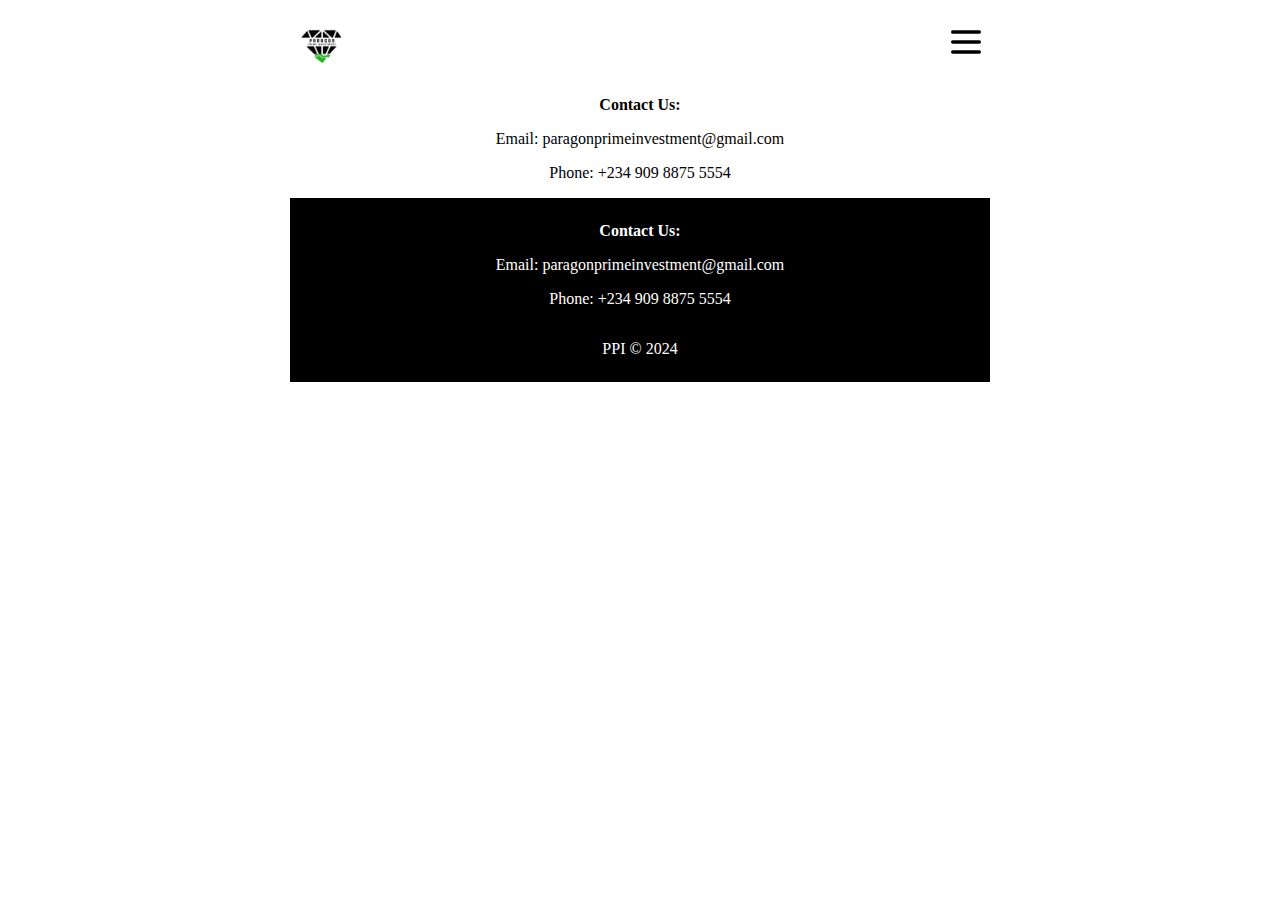
<file: pages/contact.html>
<!DOCTYPE html>
<html lang="en">

<head>
    <meta charset="UTF-8">
    <meta name="viewport" content="width=device-width, initial-scale=1.0">
    <link rel="stylesheet" href="../styles/contact.css">
    <link rel="stylesheet" href="../styles/index.css">
    <title>Contact</title>
</head>

<body>
    <nav class="navbar">
        <img style="width: 4rem;" src='../img/IMG-20240321-WA0002.jpg' alt="/" />
        <div class="dropdown">
            <img class="dropbtn" style="width: 2.5rem;padding-right: 4px;" src="../img/menu-svgrepo-com.svg" alt="/">
            <div class="dropdown-content">
                <a href="../pages/home.html">Home</a>
                <a href="../pages/home.html#about">About</a>
                <a href="../pages/contact.html">Contact</a>
                <a href="../pages/dashboard.html">Dashboard</a>
            </div>
        </div>
    </nav>
    <div>
        <div>
            <p style="font-weight: bold;">Contact Us:</p>
            <p>Email: paragonprimeinvestment@gmail.com</p>
            <p>Phone: +234 909 8875 5554</p>
        </div>
    </div>
    <footer class="footer">
        <div>
            <p style="font-weight: bold;">Contact Us:</p>
            <p>Email: paragonprimeinvestment@gmail.com</p>
            <p>Phone: +234 909 8875 5554</p>
        </div>
        <p>PPI &copy; 2024</p>
    </footer>
</body>

</html>
</file>
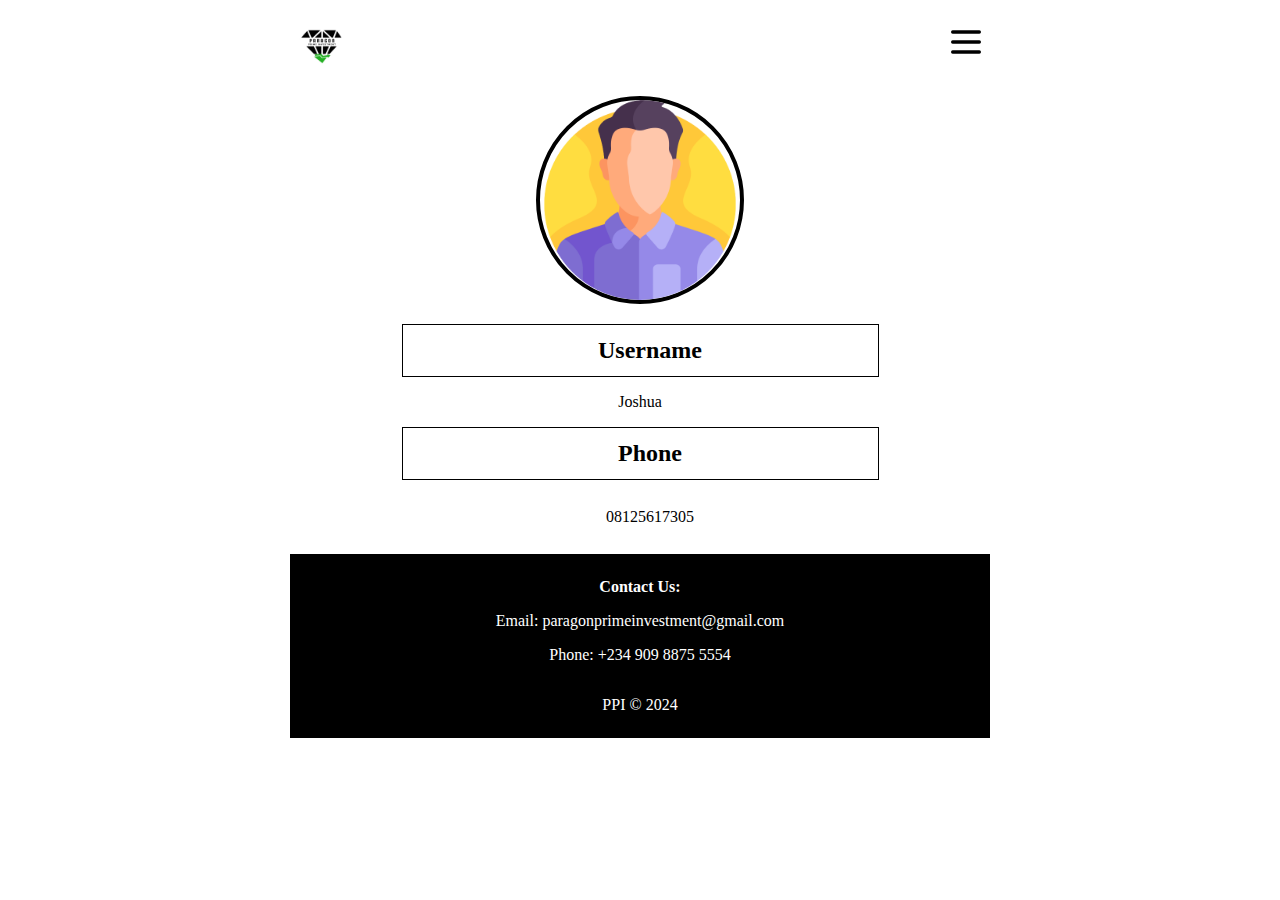
<file: pages/dashboard.html>
<!DOCTYPE html>
<html lang="en">

<head>
    <meta charset="UTF-8">
    <meta name="viewport" content="width=device-width, initial-scale=1.0">
    <link rel="stylesheet" href="../styles/dashboard.css">
    <link rel="stylesheet" href="../styles/index.css">
    <title>Dashboard</title>
</head>

<body>
    <nav class="navbar">
        <img style="width: 4rem;" src='../img/IMG-20240321-WA0002.jpg' alt="/" />
        <div class="dropdown">
            <img class="dropbtn" style="width: 2.5rem;padding-right: 4px;" src="../img/menu-svgrepo-com.svg" alt="/">
            <div class="dropdown-content">
                <a href="../pages/home.html">Home</a>
                <a href="../pages/home.html#about">About</a>
                <a href="../pages/contact.html">Contact</a>
                <a href="../pages/dashboard.html">Dashboard</a>
            </div>
        </div>
    </nav>
    <div>
        <div>
            <div class="image">
                <img src='../img/man.png' alt="/" />
            </div>
            <div>
                <p class="heading">
                    Username
                </p>
                <p className="name">
                    Joshua
                </p>
                <p class="heading">Phone</p>
                <p class="phone">08125617305</p>
            </div>
        </div>
    </div>
    <footer class="footer">
        <div>
            <p style="font-weight: bold;">Contact Us:</p>
            <p>Email: paragonprimeinvestment@gmail.com</p>
            <p>Phone: +234 909 8875 5554</p>
        </div>
        <p>PPI &copy; 2024</p>
    </footer>
</body>

</html>
</file>
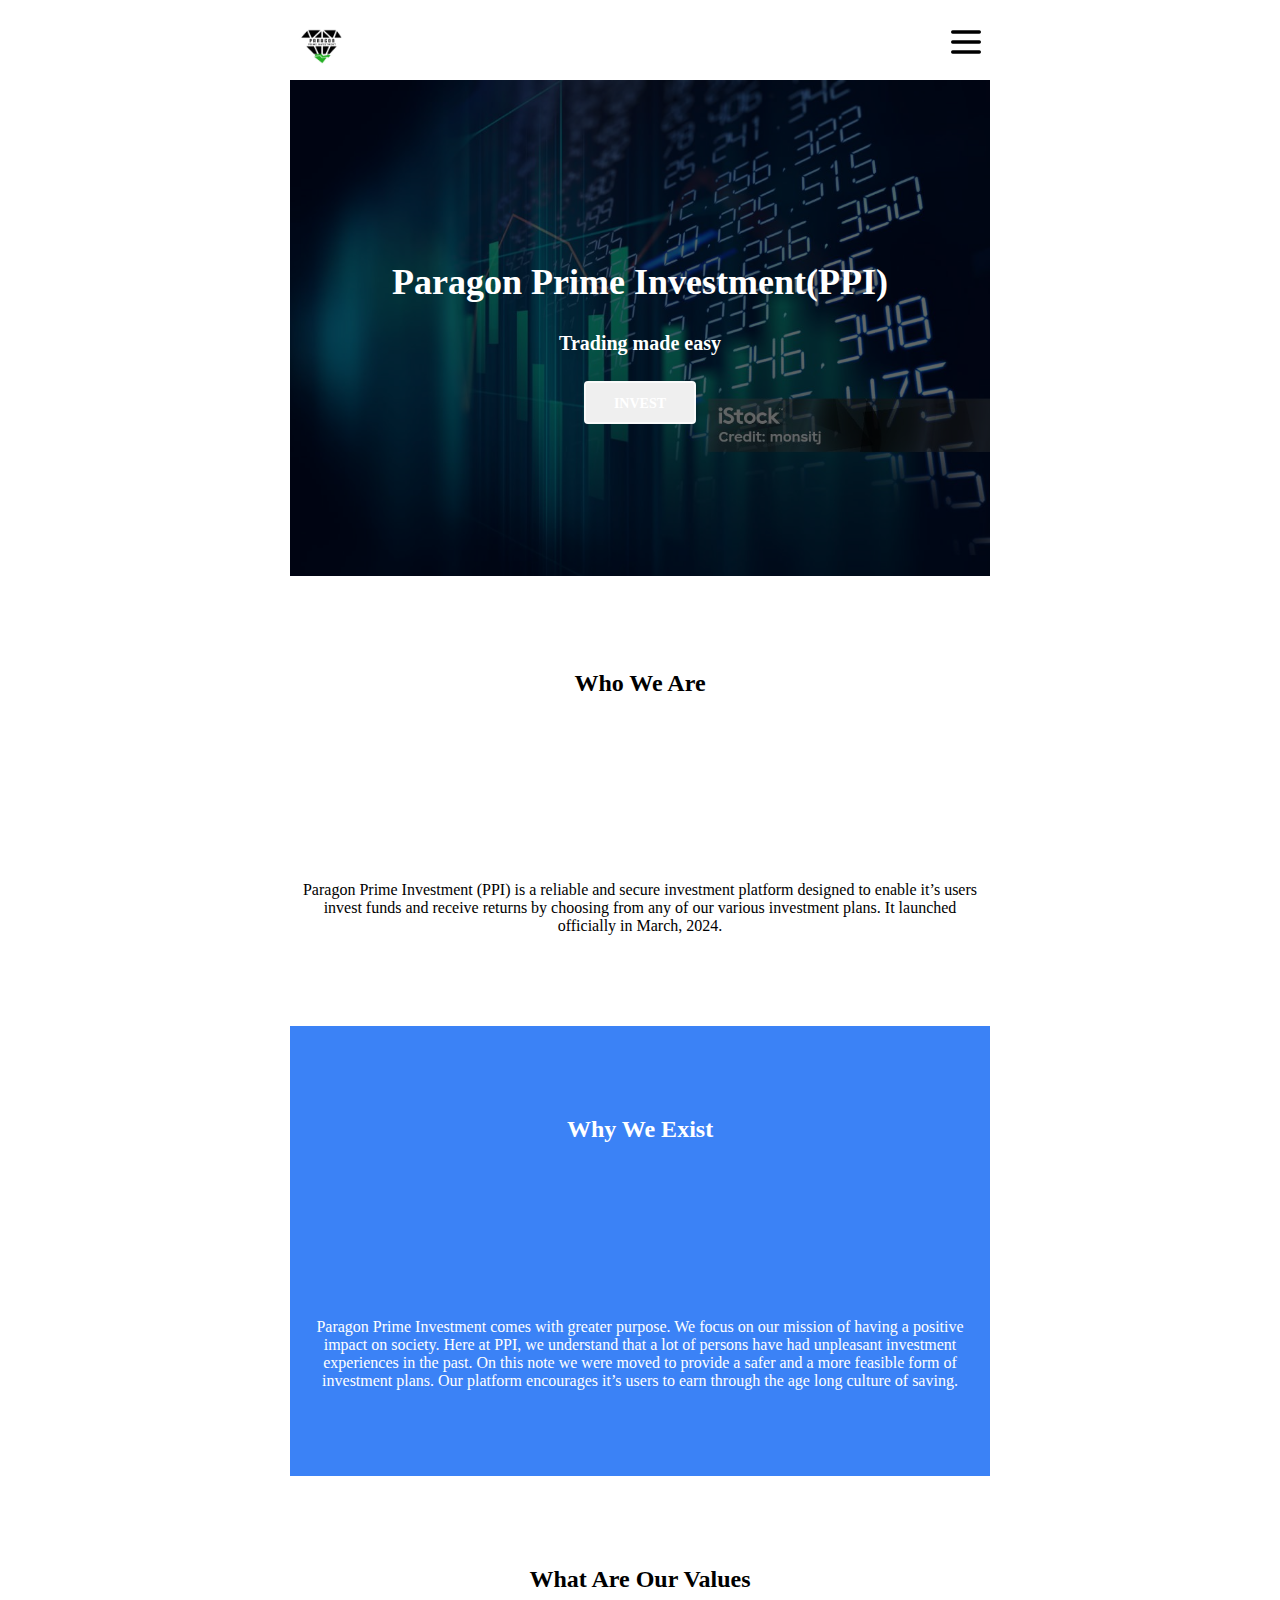
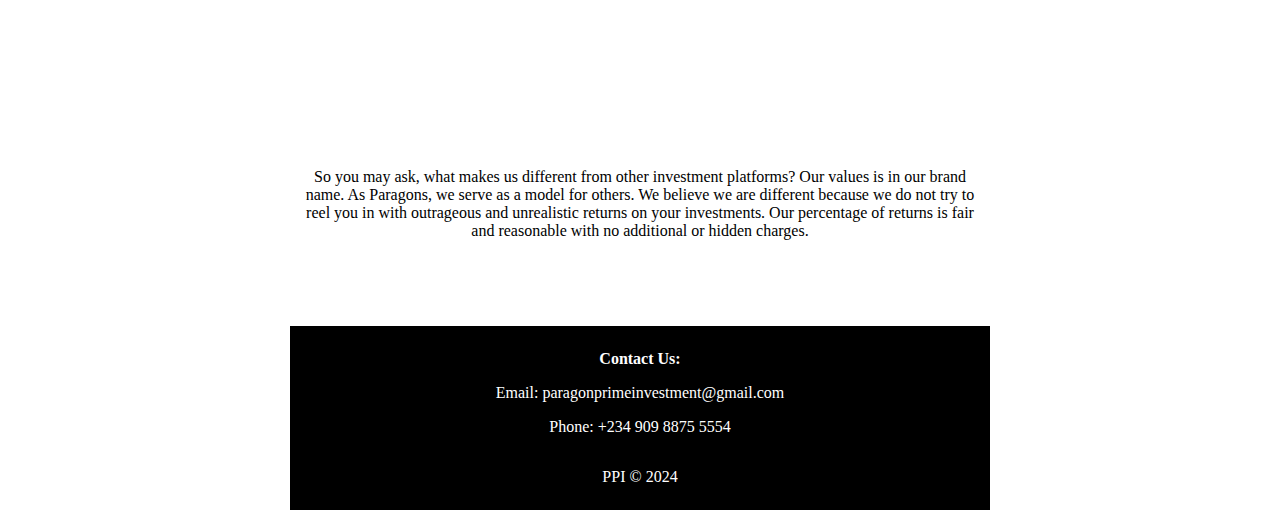
<file: pages/home.html>
<!DOCTYPE html>
<html lang="en">

<head>
    <meta charset="UTF-8">
    <meta name="viewport" content="width=device-width, initial-scale=1.0">
    <link rel="stylesheet" href="../styles/home.css">
    <link rel="stylesheet" href="../styles/index.css">
    <title>Home</title>
</head>

<body>
    <nav class="navbar">
        <img style="width: 4rem;" src='../img/IMG-20240321-WA0002.jpg' alt="/" />
        <div class="dropdown">
            <img class="dropbtn" style="width: 2.5rem;padding-right: 4px;" src="../img/menu-svgrepo-com.svg" alt="/">
            <div class="dropdown-content">
                <a href="../pages/home.html">Home</a>
                <a href="#about">About</a>
                <a href="../pages/contact.html">Contact</a>
                <a href="../pages/dashboard.html">Dashboard</a>
            </div>
        </div>
    </nav>
    <div class="home">
        <div class="home-landing"
            style="background-image: url('../img/istockphoto-1163843544-1024x1024.jpg'); height: 400px;">
            <div class="home-landing-fixed" style="background-color:rgba(0, 0, 0, 0.6)">
                <div class="home-text">
                    <div>
                        <h2 class="home-text-title">
                            Paragon Prime Investment(PPI)
                        </h2>
                        <h4 class="home-text-slang">Trading made easy</h4>

                        <button type="button" class="btn" style="margin: 0 auto;">
                            <a href="../pages/investments.html" style="text-decoration: none;"> Invest</a>
                        </button>

                    </div>
                </div>
            </div>
        </div>
        <div class="about home-containers" style="background-color: white; ">
            <h1 class="sub-title">Who we are</h1>
            <p class="sub-title-text">
                Paragon Prime Investment (PPI) is a reliable and secure investment
                platform designed to enable it’s users invest funds and receive
                returns by choosing from any of our various investment plans. It
                launched officially in March, 2024.
            </p>
        </div>
        <div class="home-containers" style="color: white; background-color:  rgb(59 130 246 );">
            <h1 class="sub-title">Why we exist</h1>
            <p class="sub-title-text">
                Paragon Prime Investment comes with greater purpose. We focus on our
                mission of having a positive impact on society. Here at PPI, we
                understand that a lot of persons have had unpleasant investment
                experiences in the past. On this note we were moved to provide a safer
                and a more feasible form of investment plans. Our platform encourages
                it’s users to earn through the age long culture of saving.
            </p>
        </div>
        <div class="home-containers" style="background-color: white;">
            <h1 class="sub-title">What are our values</h1>
            <p class="sub-title-text">
                So you may ask, what makes us different from other investment
                platforms? Our values is in our brand name. As Paragons, we serve as a
                model for others. We believe we are different because we do not try to
                reel you in with outrageous and unrealistic returns on your
                investments. Our percentage of returns is fair and reasonable with no
                additional or hidden charges.
            </p>
        </div>
    </div>
    <footer class="footer">
        <div>
            <p style="font-weight: bold;">Contact Us:</p>
            <p>Email: paragonprimeinvestment@gmail.com</p>
            <p>Phone: +234 909 8875 5554</p>
        </div>
        <p>PPI &copy; 2024</p>
    </footer>
</body>

</html>
</file>
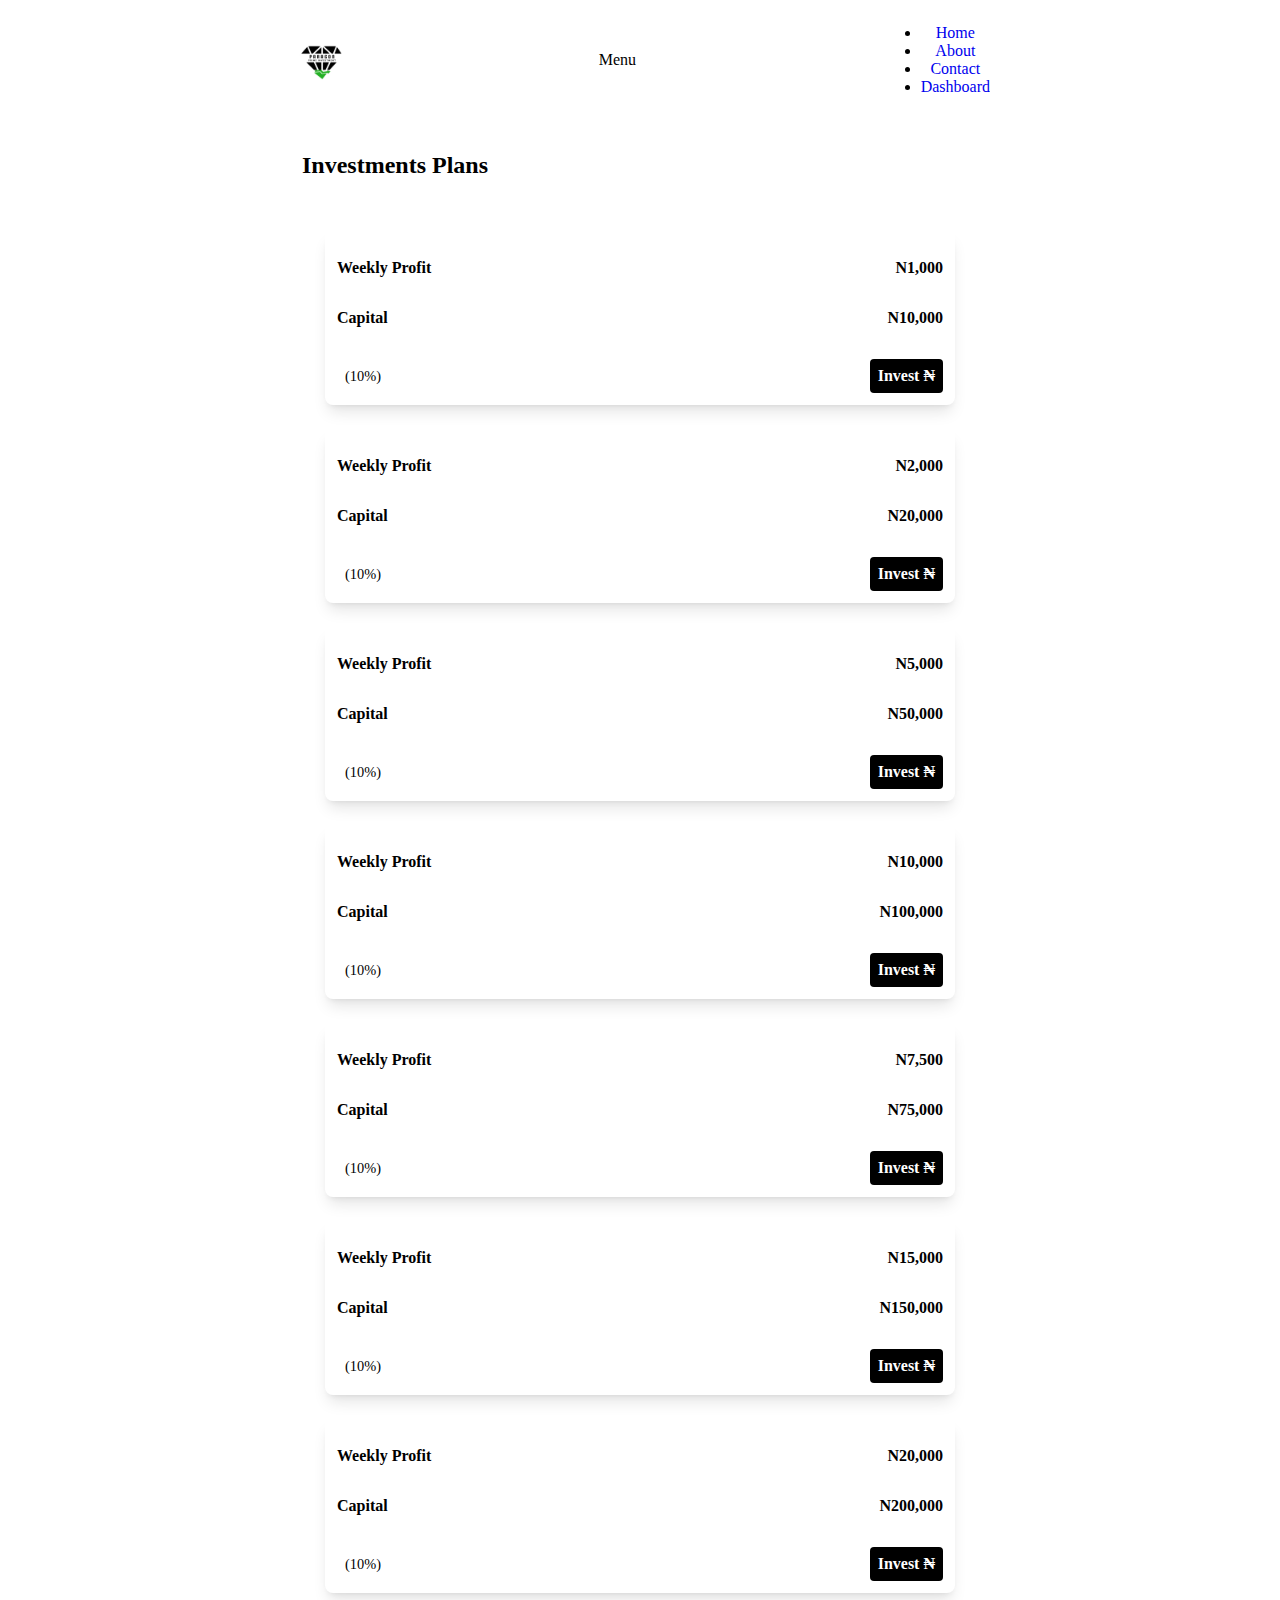
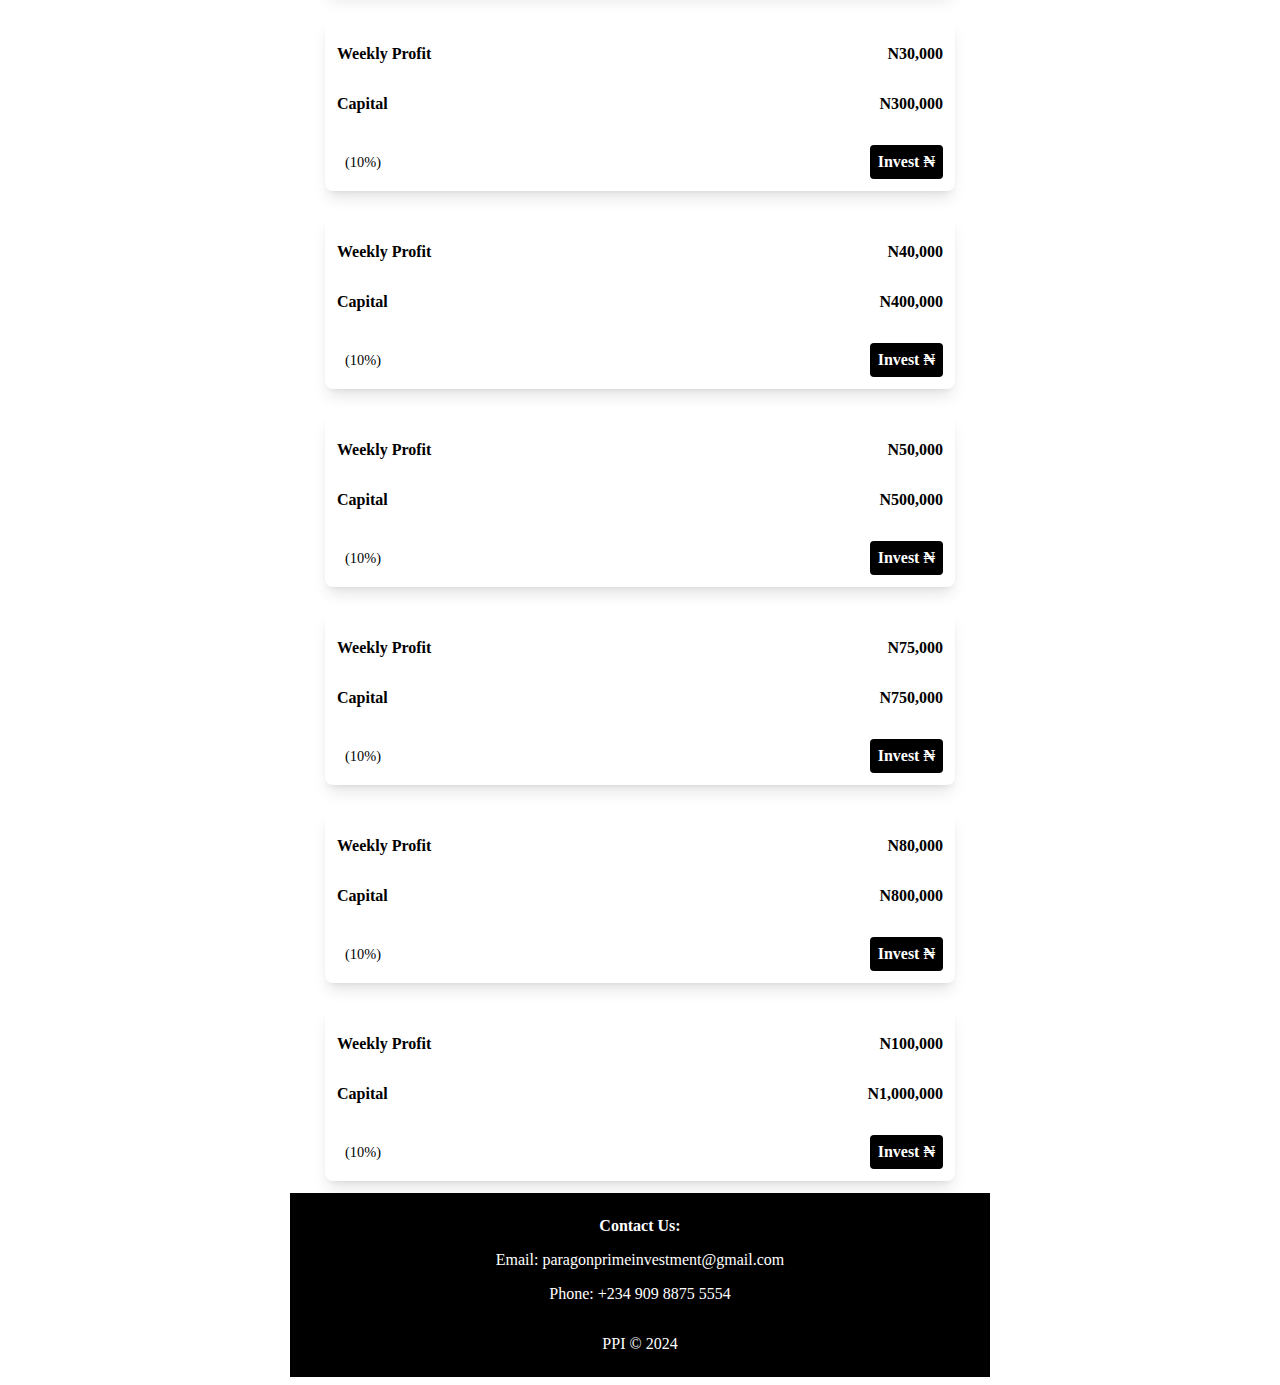
<file: pages/investments.html>
<!DOCTYPE html>
<html lang="en">

<head>
    <meta charset="UTF-8">
    <meta name="viewport" content="width=device-width, initial-scale=1.0">
    <link rel="stylesheet" href="../styles/investments.css">
    <link rel="stylesheet" href="../styles/index.css">
    <title>Document</title>
</head>

<body>
    <nav class="navbar">
        <img style="width: 4rem;" src='../img/IMG-20240321-WA0002.jpg' alt="/" />
        <div>Menu</div>
        <ul>
            <li><a href="#home">Home</a></li>
            <li><a href="#about">About</a></li>
            <li><a href="/contact">Contact</a></li>
            <li><a href="/dashboard">Dashboard</a></li>
        </ul>
    </nav>
    <div>
        <div class="investment-title">
            <p>Investments Plans</p>
        </div>
        <div style="display: grid; place-items: center;">
            <div class="investment-card">
                <div class="text_one">
                    <p style="font-size: 1rem;">Weekly Profit</p>
                    <p>N1,000</p>
                </div>
                <div class="text_two">
                    <p>Capital</p>
                    <p>N10,000</p>
                </div>
                <Link to="/payment">
                <button class="invest-btn">
                    Invest ₦
                </button>
                </Link>
                <p class="invest-percentage">

                    (10%)
                </p>
            </div>
            <div class="investment-card">
                <div class="text_one">
                    <p style="font-size: 1rem;">Weekly Profit</p>
                    <p>N2,000</p>
                </div>
                <div class="text_two">
                    <p>Capital</p>
                    <p>N20,000</p>
                </div>
                <button class="invest-btn">

                    Invest ₦
                </button>
                <p class="invest-percentage">

                    (10%)
                </p>
            </div>
            <div class="investment-card">
                <div class="text_one">
                    <p style="font-size: 1rem;">Weekly Profit</p>
                    <p>N5,000</p>
                </div>
                <div class="text_two">
                    <p>Capital</p>
                    <p>N50,000</p>
                </div>
                <button class="invest-btn">

                    Invest ₦
                </button>
                <p class="invest-percentage">

                    (10%)
                </p>
            </div>
            <div class="investment-card">
                <div class="text_one">
                    <p style="font-size: 1rem;">Weekly Profit</p>
                    <p>N10,000</p>
                </div>
                <div class="text_two">
                    <p>Capital</p>
                    <p>N100,000</p>
                </div>
                <button class="invest-btn">

                    Invest ₦
                </button>
                <p class="invest-percentage">

                    (10%)
                </p>
            </div>

            <div class="investment-card">
                <div class="text_one">
                    <p style="font-size: 1rem;">Weekly Profit</p>
                    <p>N7,500</p>
                </div>
                <div class="text_two">
                    <p>Capital</p>
                    <p>N75,000</p>
                </div>
                <Link to="/payment">
                <button class="invest-btn">

                    Invest ₦
                </button>
                </Link>
                <p class="invest-percentage">

                    (10%)
                </p>
            </div>
            <div class="investment-card">
                <div class="text_one">
                    <p style="font-size: 1rem;">Weekly Profit</p>
                    <p>N15,000</p>
                </div>
                <div class="text_two">
                    <p>Capital</p>
                    <p>N150,000</p>
                </div>
                <button class="invest-btn">

                    Invest ₦
                </button>
                <p class="invest-percentage">

                    (10%)
                </p>
            </div>
            <div class="investment-card">
                <div class="text_one">
                    <p style="font-size: 1rem;">Weekly Profit</p>
                    <p>N20,000</p>
                </div>
                <div class="text_two">
                    <p>Capital</p>
                    <p>N200,000</p>
                </div>
                <button class="invest-btn">

                    Invest ₦
                </button>
                <p class="invest-percentage">

                    (10%)
                </p>
            </div>
            <div class="investment-card">
                <div class="text_one">
                    <p style="font-size: 1rem;">Weekly Profit</p>
                    <p>N30,000</p>
                </div>
                <div class="text_two">
                    <p>Capital</p>
                    <p>N300,000</p>
                </div>
                <button class="invest-btn">

                    Invest ₦
                </button>
                <p class="invest-percentage">

                    (10%)
                </p>
            </div>
            <div class="investment-card">
                <div class="text_one">
                    <p style="font-size: 1rem;">Weekly Profit</p>
                    <p>N40,000</p>
                </div>
                <div class="text_two">
                    <p>Capital</p>
                    <p>N400,000</p>
                </div>
                <button class="invest-btn">

                    Invest ₦
                </button>
                <p class="invest-percentage">

                    (10%)
                </p>
            </div>
            <div class="investment-card">
                <div class="text_one">
                    <p style="font-size: 1rem;">Weekly Profit</p>
                    <p>N50,000</p>
                </div>
                <div class="text_two">
                    <p>Capital</p>
                    <p>N500,000</p>
                </div>
                <button class="invest-btn">

                    Invest ₦
                </button>
                <p class="invest-percentage">

                    (10%)
                </p>
            </div>
            <div class="investment-card">
                <div class="text_one">
                    <p style="font-size: 1rem;">Weekly Profit</p>
                    <p>N75,000</p>
                </div>
                <div class="text_two">
                    <p>Capital</p>
                    <p>N750,000</p>
                </div>
                <button class="invest-btn">

                    Invest ₦
                </button>
                <p class="invest-percentage">

                    (10%)
                </p>
            </div>
            <div class="investment-card">
                <div class="text_one">
                    <p style="font-size: 1rem;">Weekly Profit</p>
                    <p>N80,000</p>
                </div>
                <div class="text_two">
                    <p>Capital</p>
                    <p>N800,000</p>
                </div>
                <button class="invest-btn">

                    Invest ₦
                </button>
                <p class="invest-percentage">

                    (10%)
                </p>
            </div>
            <div class="investment-card">
                <div class="text_one">
                    <p style="font-size: 1rem;">Weekly Profit</p>
                    <p>N100,000</p>
                </div>
                <div class="text_two">
                    <p>Capital</p>
                    <p>N1,000,000</p>
                </div>
                <button class="invest-btn">

                    Invest ₦
                </button>
                <p class="invest-percentage">

                    (10%)
                </p>
            </div>
        </div>
    </div>
    <footer class="footer">
        <div>
            <p style="font-weight: bold;">Contact Us:</p>
            <p>Email: paragonprimeinvestment@gmail.com</p>
            <p>Phone: +234 909 8875 5554</p>
        </div>
        <p>PPI &copy; 2024</p>
    </footer>
</body>

</html>
</file>
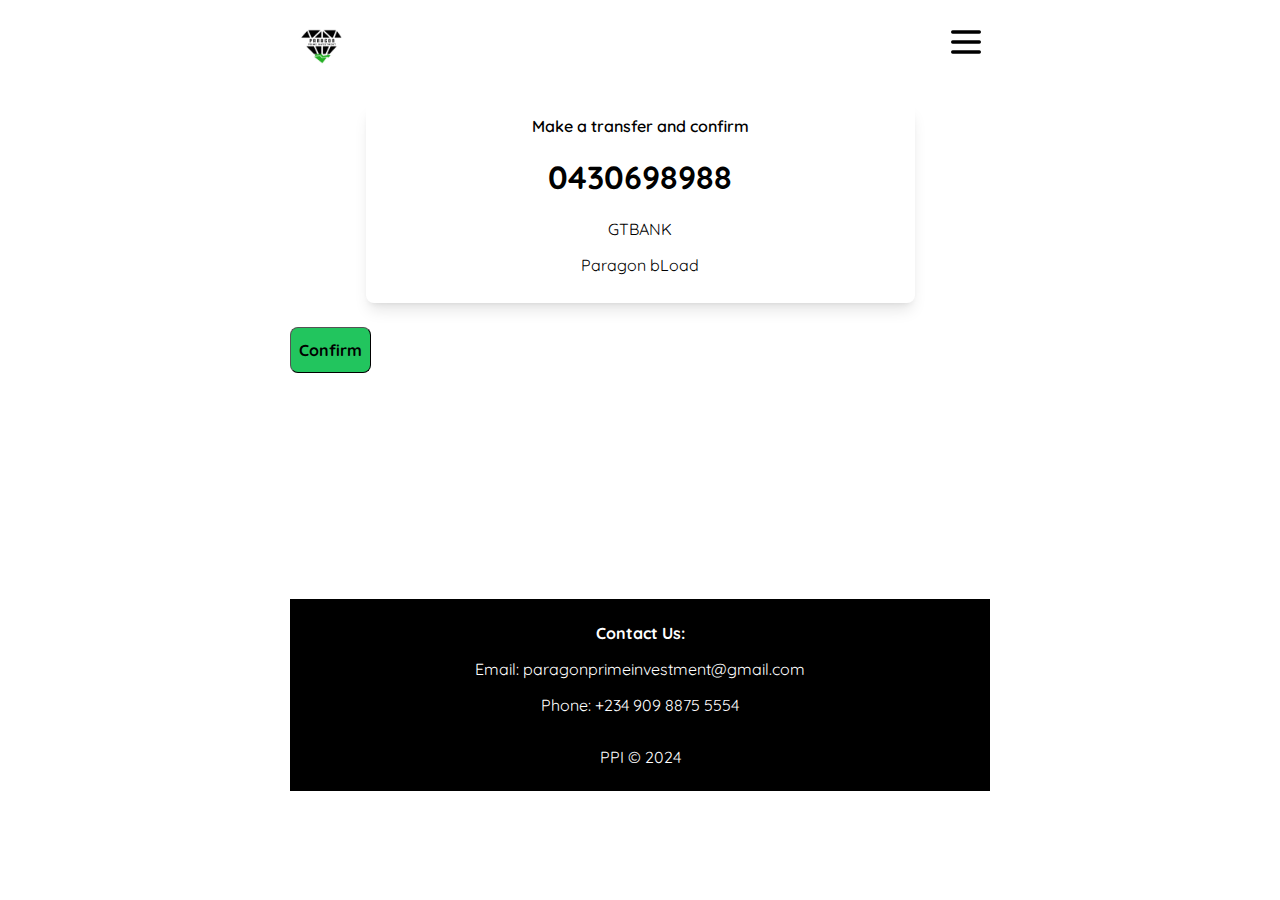
<file: pages/paystackInvest.html>
<!DOCTYPE html>
<html lang="en">

<head>
    <meta charset="UTF-8">
    <meta name="viewport" content="width=device-width, initial-scale=1.0">
    <link rel="stylesheet" href="../styles/paystackInvest.css">
    <link rel="stylesheet" href="../styles/index.css">
    <link href='https://fonts.googleapis.com/css?family=Quicksand' rel='stylesheet'>
    <title>Payments</title>
</head>

<body>
    <nav class="navbar">
        <img style="width: 4rem;" src='../img/IMG-20240321-WA0002.jpg' alt="/" />
        <div class="dropdown">
            <img class="dropbtn" style="width: 2.5rem;padding-right: 4px;" src="../img/menu-svgrepo-com.svg" alt="/">
            <div class="dropdown-content">
                <a href="../pages/home.html">Home</a>
                <a href="../pages/home.html#about">About</a>
                <a href="../pages/contact.html">Contact</a>
                <a href="../pages/dashboard.html">Dashboard</a>
            </div>
        </div>
    </nav>
    <div style="height: 55vh;">
        <div>
            <div>
                <div class="card">
                    <div style="font-weight: 600;">Make a transfer and confirm</div>
                    <div>
                        <h1>0430698988</h1>
                        <p>GTBANK</p>
                        <p>Paragon bLoad</p>
                    </div>
                </div>
                <button class="btn">
                    Confirm
                </button>
            </div>
        </div>
    </div>
    <footer class="footer">
        <div>
            <p style="font-weight: bold;">Contact Us:</p>
            <p>Email: paragonprimeinvestment@gmail.com</p>
            <p>Phone: +234 909 8875 5554</p>
        </div>
        <p>PPI &copy; 2024</p>
    </footer>
</body>

</html>
</file>
<file: styles/contact.css>
html {
    scroll-behavior: smooth;
}

body {
    max-width: 700px;
    width: 100%;
    margin-left: auto;
    margin-right: auto;
    text-align: center;
}
</file>
<file: styles/index.css>
body {
    font-family: 'Quicksand';
}

.navbar {
    overflow: hidden;
    display: flex;
    justify-content: space-between;
    align-items: center;
}

.navbar a {
    text-decoration: none;
}

button,
input,
label {
    display: block;
    font: inherit;
}

/* The dropdown container */
.dropdown {
    float: left;
    overflow: hidden;
}

/* Dropdown button */
.dropdown .dropbtn {
    font-size: 16px;
    border: none;
    outline: none;
    color: white;
    padding: 14px 16px;
    background-color: inherit;
    font-family: inherit;
    /* Important for vertical align on mobile phones */
    margin: 0;
    /* Important for vertical align on mobile phones */
}


/* Dropdown content (hidden by default) */
.dropdown-content {
    display: none;
    position: absolute;
    background-color: #f9f9f9;
    min-width: 160px;
    box-shadow: 0px 8px 16px 0px rgba(0, 0, 0, 0.2);
    z-index: 1;
    margin-left: -100px;
}

/* Links inside the dropdown */
.dropdown-content a {
    float: none;
    color: black;
    padding: 12px 16px;
    text-decoration: none;
    display: block;
    text-align: left;
}

/* Add a grey background color to dropdown links on hover */
.dropdown-content a:hover {
    background-color: #ddd;
}

/* Show the dropdown menu on hover */
.dropdown:hover .dropdown-content {
    display: block;
}

form {
    display: grid;
    place-items: center;
}

label {
    margin: .5rem 0;
    font-weight: bold;
}

input {
    padding: .5rem;
    width: 60%;
}

.submitBtn {
    margin: .5rem 0;
    padding: .5rem 1rem;
}

.footer {
    background-color: black;
    color: white;
    display: grid;
    place-content: center;
    padding: 0.5rem;
}
</file>
<file: styles/dashboard.css>
html {
    scroll-behavior: smooth;
}

body {
    max-width: 700px;
    width: 100%;
    margin-left: auto;
    margin-right: auto;
    text-align: center;
}

.heading {
    padding-top: 0.75rem;
    padding-bottom: 0.75rem;
    padding-left: 1.25rem;
    border: 1px solid black;
    font-weight: 600;
    font-size: 1.5rem;
    margin: 0 auto;
    width: 65%;

}

.image img {
    object-fit: contain;
    height: 200px;
    width: 200px;
    border-radius: 100%;
    border: 4px solid black;
    margin: 1rem auto;
}

.name,
.phone {
    padding-left: 1.25rem;
    padding-top: .75rem;
    padding-bottom: .75rem;
    font-weight: 500;
    font-size: 1rem;
}
</file>
<file: styles/home.css>
html {
    scroll-behavior: smooth;
}

body {
    max-width: 700px;
    width: 100%;
    margin-left: auto;
    margin-right: auto;
    text-align: center;
}

.home-landing {
    position: relative;
    overflow: hidden;
    background-size: cover;
    background-repeat: no-repeat;
    padding: 3rem;
    text-align: center;
}

.home-landing-fixed {
    position: absolute;
    bottom: 0;
    left: 0;
    right: 0;
    top: 0;
    height: 100%;
    width: 100%;
    overflow: hidden;
    background-attachment: fixed;
}

.btn {
    border-radius: 0.25rem;
    font-weight: bold;
    border: 2px solid rgb(250 250 250);
    padding-left: 1.75rem;
    padding-right: 1.75rem;
    padding-bottom: 8px;
    padding-top: 10px;
    font-size: 0.875rem;
    text-transform: uppercase;
    line-height: 1.5;
    color: rgb(250 250 250);
    transition-property: color,
        background-color,
        border-color,
        opacity;
    transition-timing-function: cubic-bezier(0.4, 0, 0.2, 1);
    transition-duration: 150ms;
}

.btn:hover,
.btn:active,
.btn:focus {
    border-color: rgb(245 245 245);
    color: rgb(245 245 245);
    background-color: rgb(115 115 115);
    opacity: 1;

}

.btn a {
    color: white;
}

.home-text {
    display: flex;
    height: 100%;
    align-items: center;
    justify-content: center;
    color: white;
}

.home-text-title {
    margin-bottom: 1rem;
    font-size: 2.25rem;
    line-height: 2.5rem;
    font-weight: 600;
}

.home-text-slang {
    margin-bottom: 1.5rem;
    font-size: 1.25rem;
    line-height: 1.75rem;
    font-weight: 600;
}

.home-containers {
    display: grid;
    place-items: center;
    height: 50vh;

}

.sub-title {
    font-weight: bold;
    text-transform: capitalize;
    font-size: 1.5rem;
    line-height: 2rem;
    padding-left: 0.75rem;
    padding-right: 0.75rem;
}

.sub-title-text {
    padding-left: 0.75rem;
    padding-right: 0.75rem;
}
</file>
<file: styles/investments.css>
html {
    scroll-behavior: smooth;
}

:root {
    --tw-shadow: 0 10px 15px -3px rgb(0 0 0 / 0.1),
        0 4px 6px -4px rgb(0 0 0 / 0.1);
    --tw-shadow-colored: 0 10px 15px -3px var(--tw-shadow-color),
        0 4px 6px -4px var(--tw-shadow-color);
}

body {
    max-width: 700px;
    width: 100%;
    margin-left: auto;
    margin-right: auto;
    text-align: center;
}

.investment-title {
    text-align: left;
    padding: 1rem 0.75rem;
    font-weight: bold;
    font-size: 1.5rem;
}

.investment-card {
    padding: 0.75rem 0;
    margin: 0.75rem;
    border-radius: 0.5rem;
    box-shadow: var(--tw-ring-offset-shadow, 0 0 #0000),
        var(--tw-ring-shadow, 0 0 #0000),
        var(--tw-shadow);
    width: 90%;
    height: 150px;
    position: relative;
}

.text_one {
    display: flex;
    align-items: center;
    justify-content: space-between;
    gap: 4;
    font-weight: bold;
    padding: 0 0.75rem;
}

.invest-btn {
    display: flex;
    align-items: center;
    border: 1px;
    border-radius: 0.25rem;
    padding: 0.5rem;
    font-weight: 600;
    color: white;
    position: absolute;
    right: 0;
    bottom: 0;
    margin: 0.75rem;
    background-color: black;
}

.text_two {
    display: flex;
    align-items: center;
    justify-content: space-between;
    gap: 4;
    margin-bottom: 1rem;
    font-weight: bold;
    padding: 0 0.75rem;
}

.invest-percentage {
    position: absolute;
    left: 0;
    bottom: 0;
    margin: 1.25rem;
    font-size: 0.9rem;
}
</file>
<file: styles/paystackInvest.css>
html {
    scroll-behavior: smooth;
}

body {
    max-width: 700px;
    width: 100%;
    margin-left: auto;
    margin-right: auto;
    text-align: center;
}

:root {
    --tw-shadow: 0 10px 15px -3px rgb(0 0 0 / 0.1),
        0 4px 6px -4px rgb(0 0 0 / 0.1);
    --tw-shadow-colored: 0 10px 15px -3px var(--tw-shadow-color),
        0 4px 6px -4px var(--tw-shadow-color);
}

.card {
    padding: 0.75rem;
    border-radius: 0.5rem;
    box-shadow: var(--tw-ring-offset-shadow, 0 0 #0000),
        var(--tw-ring-shadow, 0 0 #0000),
        var(--tw-shadow);
    margin-top: 1.5rem;
    margin-bottom: 1.5rem;
    width: 75%;
    height: 40%;
    margin-left: auto;
    margin-right: auto;
}

.btn {
    font: inherit;
    background-color: rgb(34, 197, 94);
    border-width: 1px;
    border-radius: 0.5rem;
    padding: 0.75rem 0.5rem;
    font-weight: bold;
}
</file>
